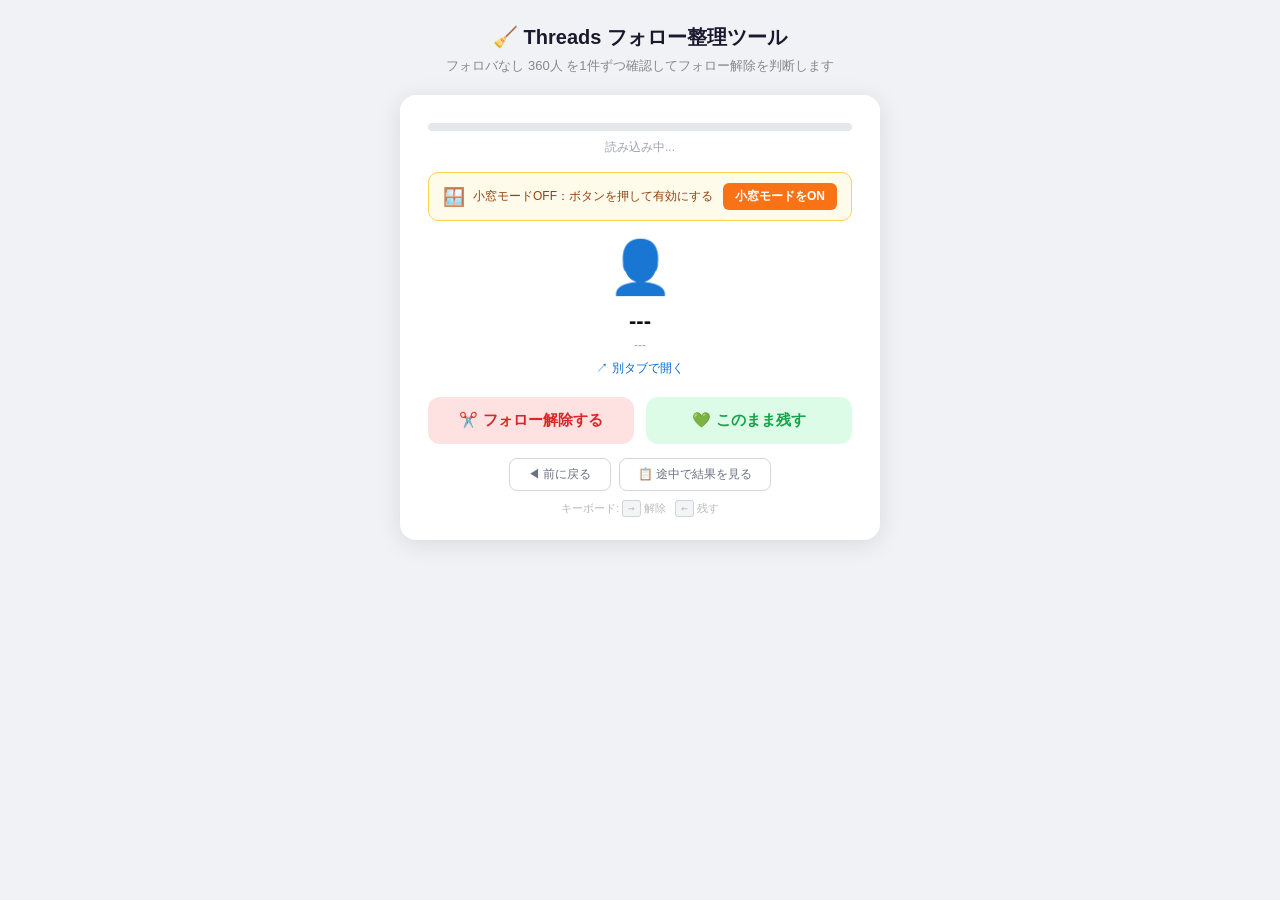
<file: tool_template.html>
<!DOCTYPE html>
<html lang="ja">
<head>
<meta charset="UTF-8">
<meta name="viewport" content="width=device-width, initial-scale=1.0">
<title>Threads フォロー整理ツール</title>
<style>
* { box-sizing: border-box; margin: 0; padding: 0; }
body { font-family: 'Segoe UI', Meiryo, sans-serif; background: #f0f2f5; min-height: 100vh; display: flex; flex-direction: column; align-items: center; padding: 20px; gap: 0; }
h1 { font-size: 20px; color: #1a1a2e; margin-bottom: 6px; margin-top: 4px; }
.subtitle { font-size: 13px; color: #888; margin-bottom: 20px; }

/* メインカード */
.card {
  background: #fff; border-radius: 16px; box-shadow: 0 4px 24px rgba(0,0,0,.10);
  width: 100%; max-width: 480px; padding: 28px 28px 24px; text-align: center;
}
.progress-bar-wrap { background: #e5e7eb; border-radius: 99px; height: 8px; margin-bottom: 8px; overflow: hidden; }
.progress-bar { background: linear-gradient(90deg,#f97316,#fb923c); height: 8px; border-radius: 99px; transition: width .3s; }
.progress-label { font-size: 12px; color: #9ca3af; margin-bottom: 16px; }

/* 小窓バナー */
.popup-banner {
  background: #fffbeb; border: 1.5px solid #fcd34d; border-radius: 10px;
  padding: 10px 14px; margin-bottom: 16px; font-size: 12px; color: #92400e;
  display: flex; align-items: center; gap: 8px; text-align: left;
}
.popup-banner.active { background: #f0fdf4; border-color: #86efac; color: #166534; }
.popup-banner .popup-icon { font-size: 18px; flex-shrink: 0; }
.btn-open-popup {
  margin-left: auto; padding: 5px 12px; border: none; border-radius: 6px;
  background: #f97316; color: #fff; font-size: 12px; font-weight: 600; cursor: pointer; white-space: nowrap;
}
.btn-open-popup:hover { background: #ea6c0c; }

.avatar { font-size: 52px; margin-bottom: 10px; }
.account-name { font-size: 22px; font-weight: 700; color: #111; margin-bottom: 4px; word-break: break-all; }
.account-url { font-size: 12px; color: #9ca3af; margin-bottom: 6px; }
.open-tab-link {
  font-size: 12px; color: #0969da; text-decoration: none; display: inline-block; margin-bottom: 20px;
}
.open-tab-link:hover { text-decoration: underline; }

.action-btns { display: flex; gap: 12px; justify-content: center; }
.btn-unfollow {
  flex: 1; padding: 14px; border: none; border-radius: 12px; font-size: 15px; font-weight: 700;
  cursor: pointer; background: #fee2e2; color: #dc2626; transition: all .15s;
}
.btn-unfollow:hover { background: #dc2626; color: #fff; transform: scale(1.02); }
.btn-keep {
  flex: 1; padding: 14px; border: none; border-radius: 12px; font-size: 15px; font-weight: 700;
  cursor: pointer; background: #dcfce7; color: #16a34a; transition: all .15s;
}
.btn-keep:hover { background: #16a34a; color: #fff; transform: scale(1.02); }

.nav-btns { display: flex; gap: 8px; justify-content: center; margin-top: 14px; }
.btn-sub {
  padding: 7px 18px; border: 1px solid #d1d5db; border-radius: 8px; background: #fff;
  font-size: 12px; color: #6b7280; cursor: pointer;
}
.btn-sub:hover { background: #f3f4f6; }

/* 完了画面 */
.done-card {
  background: #fff; border-radius: 16px; box-shadow: 0 4px 24px rgba(0,0,0,.10);
  width: 100%; max-width: 560px; padding: 32px; display: none;
}
.done-title { font-size: 24px; font-weight: 700; margin-bottom: 6px; }
.done-stats { display: flex; gap: 12px; margin: 16px 0; }
.stat-box { flex: 1; padding: 14px; border-radius: 10px; text-align: center; }
.stat-box .num { font-size: 30px; font-weight: 700; }
.stat-box .lbl { font-size: 12px; margin-top: 2px; }
.stat-unfollow { background: #fee2e2; color: #dc2626; }
.stat-keep    { background: #dcfce7; color: #16a34a; }
.stat-total   { background: #f3f4f6; color: #374151; }

.list-title { font-size: 14px; font-weight: 600; margin: 16px 0 8px; color: #374151; }
.account-list { max-height: 320px; overflow-y: auto; border: 1px solid #e5e7eb; border-radius: 8px; }
.list-item { display: flex; align-items: center; padding: 9px 12px; border-bottom: 1px solid #f3f4f6; font-size: 13px; gap: 8px; }
.list-item:last-child { border-bottom: none; }
.list-item .li-name { flex: 1; color: #111; }
.list-item a { color: #0969da; text-decoration: none; font-size: 12px; white-space: nowrap; }
.list-item a:hover { text-decoration: underline; }

.action-row { display: flex; gap: 8px; margin-top: 14px; }
.copy-btn {
  flex: 1; padding: 12px; border: 1.5px solid #d1d5db; border-radius: 8px;
  background: #fff; font-size: 13px; cursor: pointer; color: #374151;
}
.copy-btn:hover { background: #f3f4f6; }
.restart-btn {
  flex: 1; padding: 12px; border: none; border-radius: 8px;
  background: #1a1a2e; color: #fff; font-size: 13px; cursor: pointer;
}
.restart-btn:hover { background: #2d2d4e; }

.keyboard-hint { font-size: 11px; color: #bbb; margin-top: 10px; }
kbd { background: #f3f4f6; border: 1px solid #d1d5db; border-radius: 3px; padding: 1px 5px; font-size: 11px; }
</style>
</head>
<body>

<h1>🧹 Threads フォロー整理ツール</h1>
<p class="subtitle">フォロバなし 360人 を1件ずつ確認してフォロー解除を判断します</p>

<!-- メインカード -->
<div class="card" id="main-card">
  <div class="progress-bar-wrap"><div class="progress-bar" id="prog-bar" style="width:0%"></div></div>
  <div class="progress-label" id="prog-label">読み込み中...</div>

  <!-- 小窓トグル -->
  <div class="popup-banner" id="popup-banner">
    <span class="popup-icon">🪟</span>
    <span id="popup-status-text">小窓モードOFF：ボタンを押して有効にする</span>
    <button class="btn-open-popup" id="btn-toggle-popup" onclick="togglePopupMode()">小窓モードをON</button>
  </div>

  <div class="avatar">👤</div>
  <div class="account-name" id="acc-name">---</div>
  <div class="account-url" id="acc-url">---</div>
  <a id="open-tab-link" href="#" target="_blank" rel="noopener" class="open-tab-link">↗ 別タブで開く</a>

  <div class="action-btns">
    <button class="btn-unfollow" onclick="decide(true)">✂️ フォロー解除する</button>
    <button class="btn-keep"     onclick="decide(false)">💚 このまま残す</button>
  </div>
  <div class="nav-btns">
    <button class="btn-sub" onclick="goBack()">◀ 前に戻る</button>
    <button class="btn-sub" onclick="showDone()">📋 途中で結果を見る</button>
  </div>
  <div class="keyboard-hint">
    キーボード: <kbd>→</kbd> 解除 &nbsp; <kbd>←</kbd> 残す
  </div>
</div>

<!-- 完了画面 -->
<div class="done-card" id="done-card">
  <div class="done-title">✅ 判断結果</div>
  <div style="font-size:13px;color:#6b7280;">途中で「結果を見る」ボタンを押した場合、戻って続きを判断できます</div>
  <div class="done-stats">
    <div class="stat-box stat-unfollow"><div class="num" id="cnt-unfollow">0</div><div class="lbl">解除する</div></div>
    <div class="stat-box stat-keep"><div class="num" id="cnt-keep">0</div><div class="lbl">残す</div></div>
    <div class="stat-box stat-total"><div class="num" id="cnt-total">360</div><div class="lbl">合計</div></div>
  </div>

  <div class="list-title">✂️ フォロー解除リスト</div>
  <div class="account-list" id="unfollow-list"></div>

  <div class="action-row">
    <button class="copy-btn" onclick="copyList()">📋 アカウント名一覧をコピー</button>
    <button class="copy-btn" onclick="resumeJudging()">▶ 続きを判断する</button>
  </div>
  <div class="action-row">
    <button class="restart-btn" onclick="restart()">🔄 最初からやり直す</button>
  </div>
</div>

<script>
const ACCOUNTS = __ACCOUNTS_JSON__;
const SAVE_KEY = 'threads_decisions_v1';

let decisions = {};
let currentIdx = 0;
let popupWin = null;

// ── 小窓管理 ──────────────────────────────────────────
let popupMode = false;  // ユーザーが明示的にONにした時だけtrue
let popupWin = null;

function popupFeatures() {
  const sw = screen.availWidth, sh = screen.availHeight;
  const pw = Math.min(500, Math.floor(sw / 2));
  const ph = sh - 80;
  const left = sw - pw - 10;
  return `width=${pw},height=${ph},left=${left},top=40,resizable=yes,scrollbars=yes`;
}

function togglePopupMode() {
  if (!popupMode) {
    // ONにする：今のアカウントを小窓で開く
    popupMode = true;
    const url = ACCOUNTS[currentIdx]?.url || 'https://www.threads.com/';
    popupWin = window.open(url, 'threads_popup', popupFeatures());
    updatePopupBanner();
  } else {
    // OFFにする
    popupMode = false;
    updatePopupBanner();
  }
}

function navigatePopup(url) {
  if (!popupMode) return;
  if (popupWin && !popupWin.closed) {
    // 既存ウィンドウが生きている → featuresなしで上書きナビ（新規ウィンドウを開かない）
    window.open(url, 'threads_popup');
  } else {
    // 閉じられていた → サイズ指定して新規作成
    popupWin = window.open(url, 'threads_popup', popupFeatures());
  }
}

function updatePopupBanner() {
  const banner = document.getElementById('popup-banner');
  const statusText = document.getElementById('popup-status-text');
  const btn = document.getElementById('btn-toggle-popup');
  if (popupMode) {
    banner.classList.add('active');
    statusText.textContent = '🟢 小窓モードON：次へ進むと自動で切り替わります';
    btn.textContent = '小窓モードをOFF';
  } else {
    banner.classList.remove('active');
    statusText.textContent = '小窓モードOFF：ONにすると次へ進むたびに自動で切り替わります';
    btn.textContent = '小窓モードをON';
  }
}

// ── データ管理 ───────────────────────────────────────
function loadSaved() {
  try {
    const s = localStorage.getItem(SAVE_KEY);
    if (s) decisions = JSON.parse(s);
  } catch(e) {}
}
function save() {
  localStorage.setItem(SAVE_KEY, JSON.stringify(decisions));
}

function findNextPending(from) {
  for (let i = from; i < ACCOUNTS.length; i++) {
    if (decisions[ACCOUNTS[i].name] === undefined) return i;
  }
  return -1;
}

function updateProgress() {
  const total = ACCOUNTS.length;
  const done = Object.keys(decisions).length;
  const pct = Math.round(done / total * 100);
  document.getElementById('prog-bar').style.width = pct + '%';
  document.getElementById('prog-label').textContent =
    done + ' / ' + total + '  （' + pct + '% 完了）';
}

function render() {
  updateProgress();
  updatePopupBanner();

  const next = findNextPending(currentIdx);
  if (next === -1) { showDone(); return; }
  currentIdx = next;

  const acc = ACCOUNTS[currentIdx];
  document.getElementById('acc-name').textContent = '@' + acc.name;
  document.getElementById('acc-url').textContent = acc.url;
  document.getElementById('open-tab-link').href = acc.url;

  // 小窓が開いていれば自動ナビ
  navigatePopup(acc.url);
}

function decide(unfollow) {
  const acc = ACCOUNTS[currentIdx];
  decisions[acc.name] = unfollow;
  save();
  currentIdx++;
  render();
}

function goBack() {
  let i = currentIdx - 1;
  while (i >= 0 && decisions[ACCOUNTS[i].name] === undefined) i--;
  if (i < 0) return;
  delete decisions[ACCOUNTS[i].name];
  currentIdx = i;
  save();
  document.getElementById('done-card').style.display = 'none';
  document.getElementById('main-card').style.display = 'block';
  render();
}

function resumeJudging() {
  document.getElementById('done-card').style.display = 'none';
  document.getElementById('main-card').style.display = 'block';
  render();
}

function showDone() {
  updateProgress();
  document.getElementById('main-card').style.display = 'none';
  document.getElementById('done-card').style.display = 'block';

  const unfollowList = ACCOUNTS.filter(a => decisions[a.name] === true);
  const keepList     = ACCOUNTS.filter(a => decisions[a.name] === false);

  document.getElementById('cnt-unfollow').textContent = unfollowList.length;
  document.getElementById('cnt-keep').textContent = keepList.length;
  document.getElementById('cnt-total').textContent = ACCOUNTS.length;

  const listEl = document.getElementById('unfollow-list');
  if (unfollowList.length === 0) {
    listEl.innerHTML = '<div style="padding:16px;text-align:center;color:#9ca3af;font-size:13px;">解除リストはまだありません</div>';
  } else {
    listEl.innerHTML = unfollowList.map((a, i) =>
      '<div class="list-item">'
      + '<span style="color:#9ca3af;font-size:11px;width:28px;flex-shrink:0;">' + (i+1) + '</span>'
      + '<span class="li-name">@' + a.name + '</span>'
      + '<a href="' + a.url + '" target="_blank" rel="noopener">開く →</a>'
      + '</div>'
    ).join('');
  }
}

function copyList() {
  const unfollowList = ACCOUNTS.filter(a => decisions[a.name] === true);
  if (unfollowList.length === 0) { alert('解除リストはまだありません'); return; }
  const text = unfollowList.map(a => '@' + a.name + '\t' + a.url).join('\n');
  navigator.clipboard.writeText(text).then(
    () => alert('コピーしました（' + unfollowList.length + '件）'),
    () => {
      const ta = document.createElement('textarea');
      ta.value = text; document.body.appendChild(ta);
      ta.select(); document.execCommand('copy'); ta.remove();
      alert('コピーしました（' + unfollowList.length + '件）');
    }
  );
}

function restart() {
  if (!confirm('判断内容をリセットして最初からやり直しますか？')) return;
  decisions = {};
  currentIdx = 0;
  save();
  document.getElementById('done-card').style.display = 'none';
  document.getElementById('main-card').style.display = 'block';
  render();
}

// キーボードショートカット
document.addEventListener('keydown', e => {
  if (document.getElementById('main-card').style.display === 'none') return;
  if (e.key === 'ArrowRight') decide(true);
  else if (e.key === 'ArrowLeft') decide(false);
});

// 起動
loadSaved();
render();
</script>
</body>
</html>
</file>
